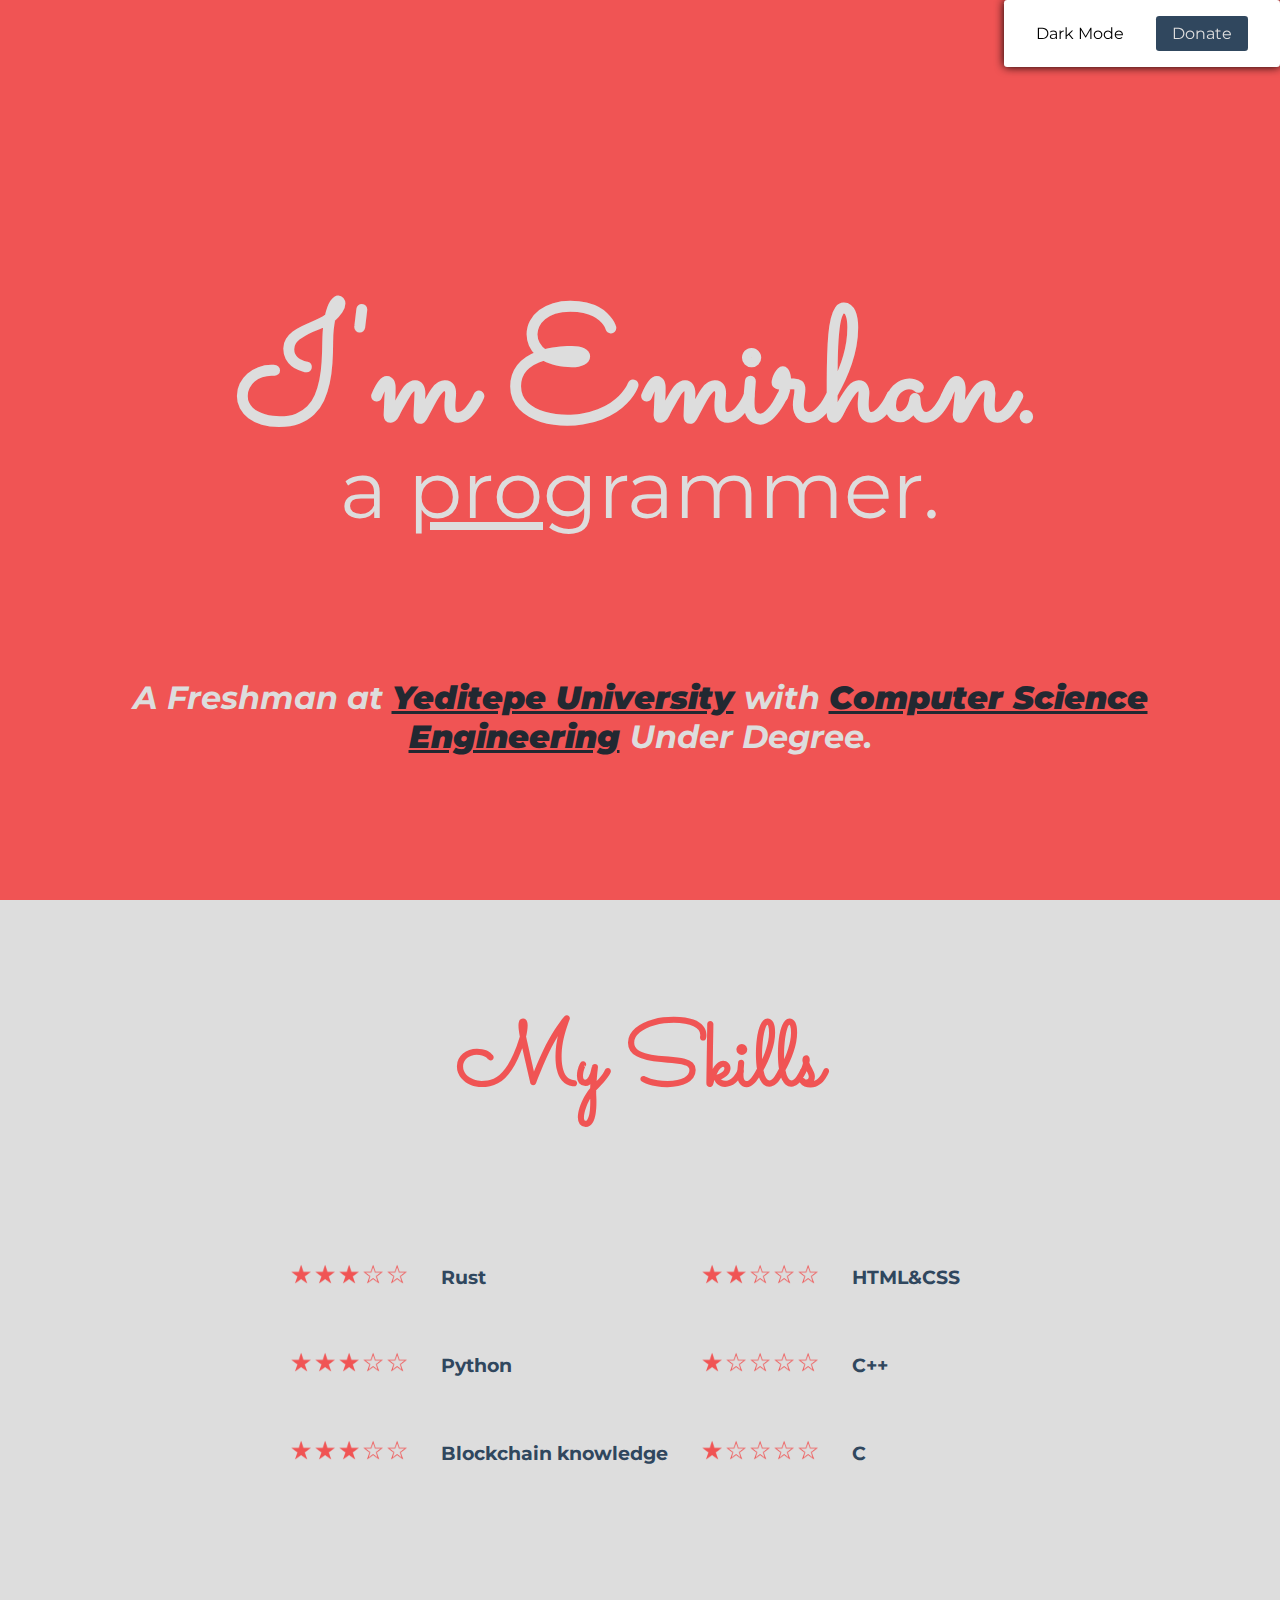
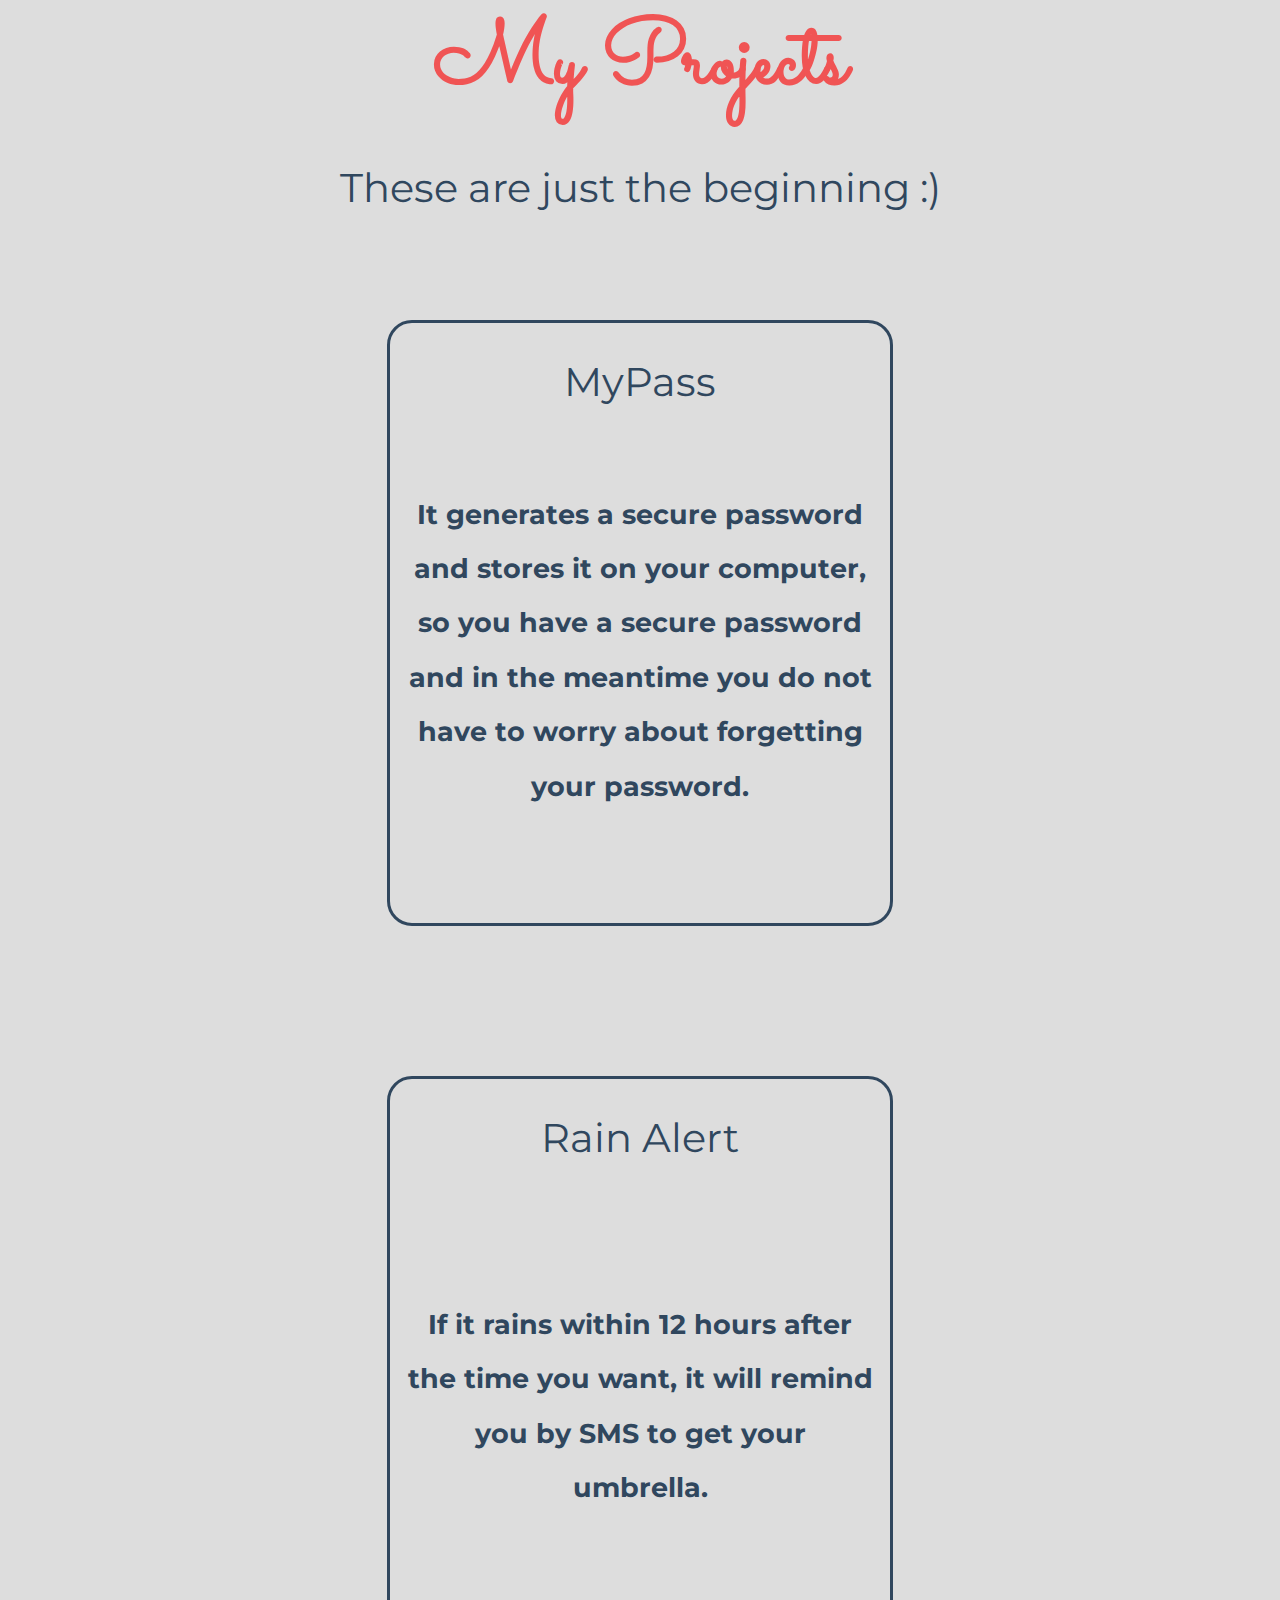
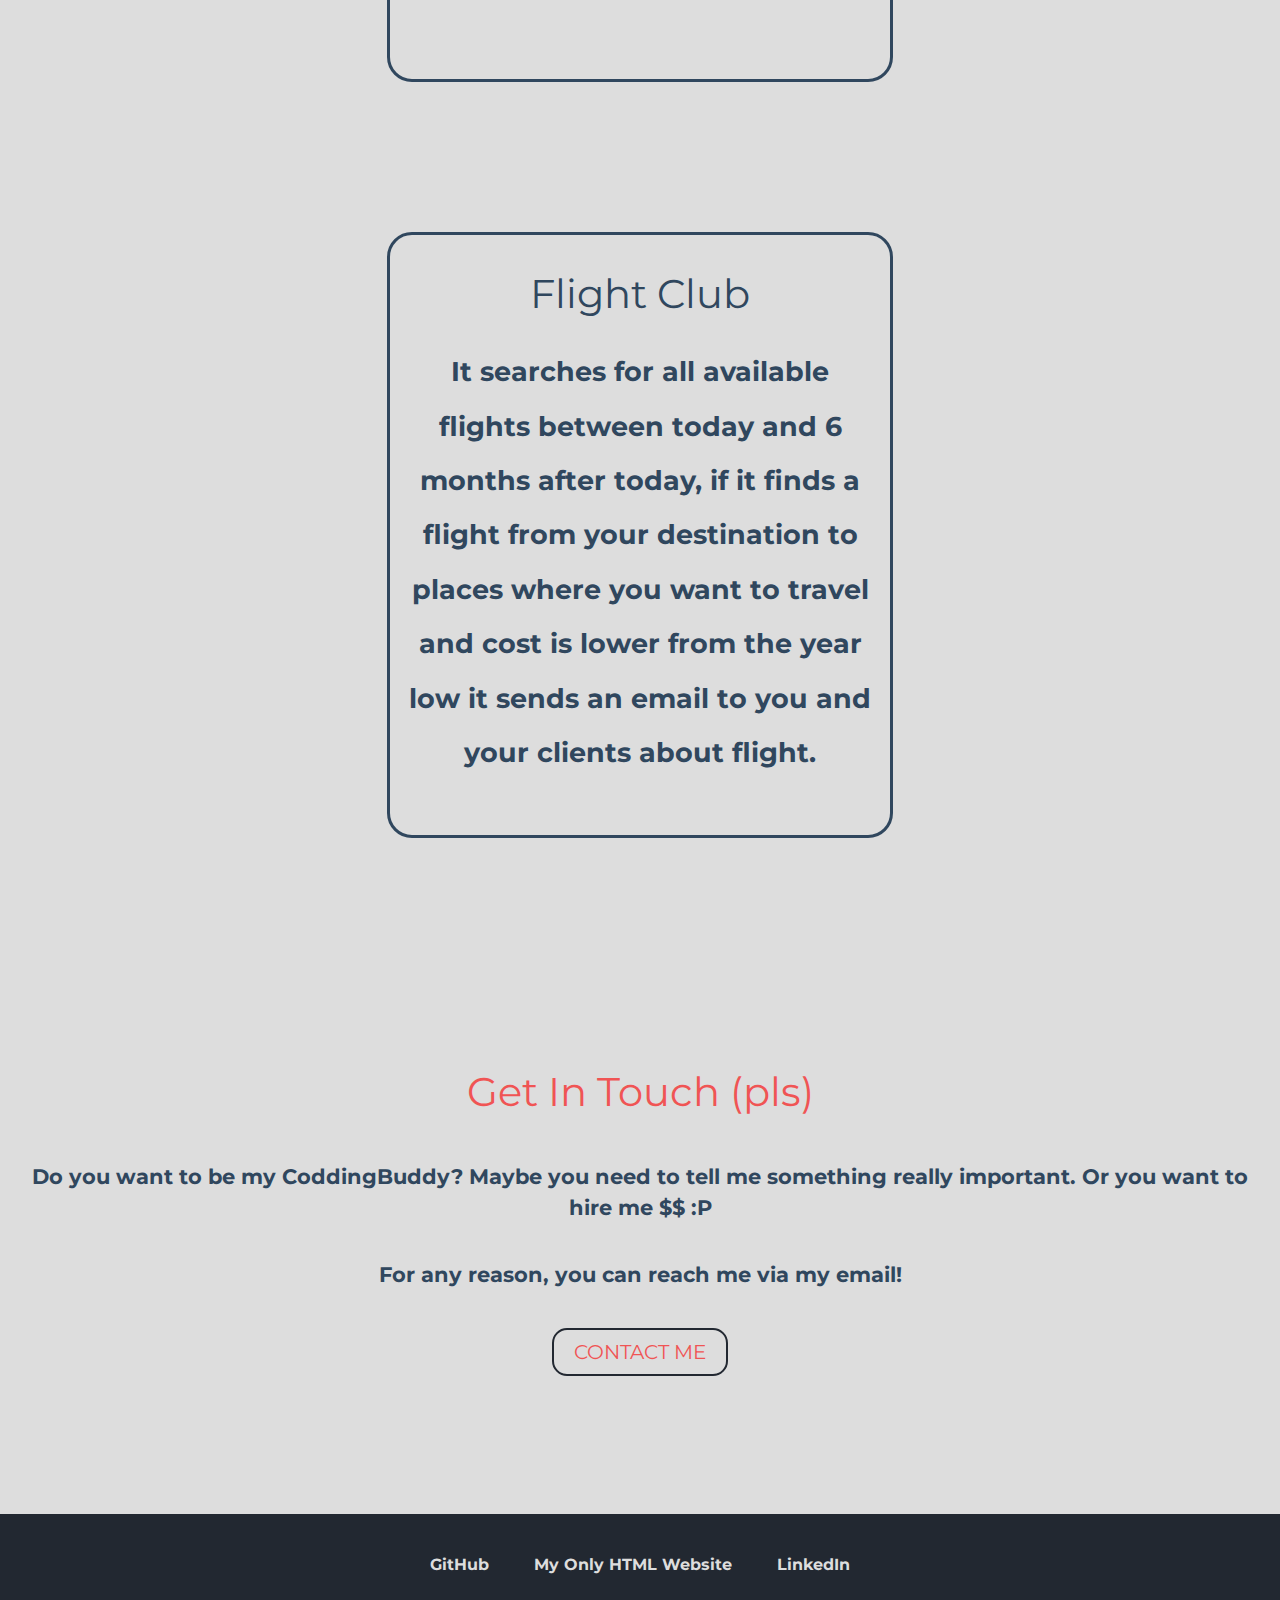
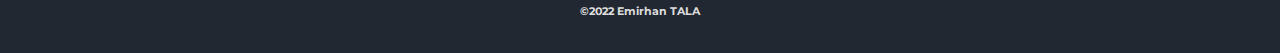
<file: index.html>
<!DOCTYPE html>
<html>
  <head>
    <meta charset="utf-8">
    <title>Emirhan TALA</title>
    <meta name="viewport" content="width:device-width, initial-scale=1.0">
    <meta name="description" content="Emirhan's Professional Portfolio Website">
    <meta name="keywords" content="Emirhan, tala, emirhan tala">
    <meta name="author" content="Emirhan TALA">
    <link rel="stylesheet" type="text/css" href="CSS/light.css">
    <link rel="icon" href="images_icons/1_transparent.png">
    <link rel="preconnect" href="https://fonts.googleapis.com">
    <link rel="preconnect" href="https://fonts.gstatic.com" crossorigin>
    <link href="https://fonts.googleapis.com/css2?family=Merriweather&family=Montserrat:ital@0;1&family=Sacramento&display=swap" rel="stylesheet">
  </head>
  <body>
  <navbar>
    <ul class="nav-list">
      <li class="nav-item">
        <a href="dark.html">Dark Mode</a>
      </li>
      </li>
      <li class="nav-item">
        <a href="donate.html">
        <button class="btn-primary">Donate</button>
          </a>
      </li>
    </ul>
  </navbar>
    <div class="top-container">
      <h1 class="top-container-text1">I'm Emirhan.</h1>
      <h2 class="top-container-text2">a <span class="pro"><a class="a-non a-non-non" href="https://www.youtube.com/watch?v=dQw4w9WgXcQ">pro</a></span>grammer. </h2>
      <h3 class="top-container-text3">
        <p style="margin: 0 30px 0 30px;">
          <em>A Freshman at <strong>
              <a class="top-a" href="https://yeditepe.edu.tr/en">Yeditepe University</a>
            </strong> with <strong>
              <a class="top-a" href="https://eng.yeditepe.edu.tr/tr/bilgisayar-muhendisligi-bolumu">Computer Science Engineering</a>
            </strong> Under Degree. </em>
        </p>
      </h3>
    </div>
    <div class="hepsi">
      <div class="skills-container">
        <h1 class="other-h1s">My Skills</h1>
        <div class="skill-row">
          <table style="margin-left:auto;margin-right:auto;">
            <tr>
              <td>
                <img class="star" src="images_icons/red_star.png">
                <img class="star" src="images_icons/red_star.png">
                <img class="star" src="images_icons/red_star.png">
                <img class="star" src="images_icons/red_star_empty.png">
                <img class="star" src="images_icons/red_star_empty.png">
                <h3 class="skill-text"><a class="a-non" href="https://www.youtube.com/watch?v=WpNeoxFOLcI">Rust</a></h3>
              </td>
              <td>
                <img class="star" src="images_icons/red_star.png">
                <img class="star" src="images_icons/red_star.png">
                <img class="star" src="images_icons/red_star_empty.png">
                <img class="star" src="images_icons/red_star_empty.png">
                <img class="star" src="images_icons/red_star_empty.png">
                <h3 class="skill-text"><a class="a-non" href="images_icons/HTML.jpeg">HTML&CSS</a></h3>
                <br>
              </td>
            </tr>
            <tr>
              <td>
                <img class="star" src="images_icons/red_star.png">
                <img class="star" src="images_icons/red_star.png">
                <img class="star" src="images_icons/red_star.png">
                <img class="star" src="images_icons/red_star_empty.png">
                <img class="star" src="images_icons/red_star_empty.png">
                <h3 class="skill-text"><a class="a-non" href="https://www.youtube.com/watch?v=Et_41CBSBiI">Python</a></h3>
              </td>
              <td>
                <img class="star" src="images_icons/red_star.png">
                <img class="star" src="images_icons/red_star_empty.png">
                <img class="star" src="images_icons/red_star_empty.png">
                <img class="star" src="images_icons/red_star_empty.png">
                <img class="star" src="images_icons/red_star_empty.png">
                <h3 class="skill-text"><a class="a-non" href="images_icons/C++%20_in_21_days.png">C++</a></h3>
                <br>
              </td>
            </tr>
            <tr>
              <td>
                <img class="star" src="images_icons/red_star.png">
                <img class="star" src="images_icons/red_star.png">
                <img class="star" src="images_icons/red_star.png">
                <img class="star" src="images_icons/red_star_empty.png">
                <img class="star" src="images_icons/red_star_empty.png">
                <h3 class="skill-text"><a class="a-non" href="https://www.youtube.com/watch?v=9wOLUHDsPhc&t=521s">Blockchain knowledge</a></h3>
              </td>
              <td>
                <img class="star" src="images_icons/red_star.png">
                <img class="star" src="images_icons/red_star_empty.png">
                <img class="star" src="images_icons/red_star_empty.png">
                <img class="star" src="images_icons/red_star_empty.png">
                <img class="star" src="images_icons/red_star_empty.png">
                <h3 class="skill-text"><a class="a-non" href="images_icons/c_pointers.png">C</a></h3>
              </td>
            </tr>
          </table>
        </div>
      </div>
      <div class="projects-container">
        <h1 class="other-h1s">My Projects</h1>
        <h2 class="projects-h2"><a class="a-non" href="https://www.youtube.com/watch?v=dyVL-5Od6Xk">These are just the beginning :)</a></h2>
        <div class="projects">
          <h2 class="project-h2">MyPass</h2>
          <h3 class="project-text">It generates a secure password and stores it on your computer, so you have a secure password and in the meantime you do not have to worry about forgetting your password.</h3>
        </div>
        <div class="projects">
          <h2 class="project-h2">Rain Alert</h2>
          <h3 class="project-text">If it rains within 12 hours after the time you want, it will remind you by SMS to get your umbrella.</h3>
        </div>
        <div class="projects">
          <h2 class="project-h2">Flight Club</h2>
          <h3 class="project-text">It searches for all available flights between today and 6 months after today, if it finds a flight from your destination to places where you want to travel and cost is lower from the year low it sends an email to you and your clients about flight.</h3>
        </div>
      </div>
      <div class="hire-me-container">
        <h2 class="padding alt-margin-decrase"><a class="a-non-non2 a-non" href="images_icons/why_I'm_lonely.jpg">Get In Touch (pls)</a></h2>
        <h3 class="hire-me-text padding">Do you want to be my CoddingBuddy? Maybe you need to tell me something really important. Or you want to hire me $$ :P</h3>
        <h3 class="hire-me-text alt-margin">For any reason, you can reach me via my email!</h3>
        <a class="btn margin" href="mailto:emirhantala99ff99@gmail.com">CONTACT ME</a>
      </div>
      <div class="bottom-container">
        <h4>
          <a class="bottom-a" href="https://github.com/Emivvvvv">GitHub</a>
          <a class="bottom-a" href="https://emivvvvv.github.io/My_Personal_Site/">My Only HTML Website</a>
          <a class="bottom-a" href="https://www.linkedin.com/in/emirhan-tala-b52ab0214/">LinkedIn</a>
        </h4>
        <h4 class="copyright">©2022 Emirhan TALA</h4>
      </div>
    </div>
  </body>
</html>
</file>
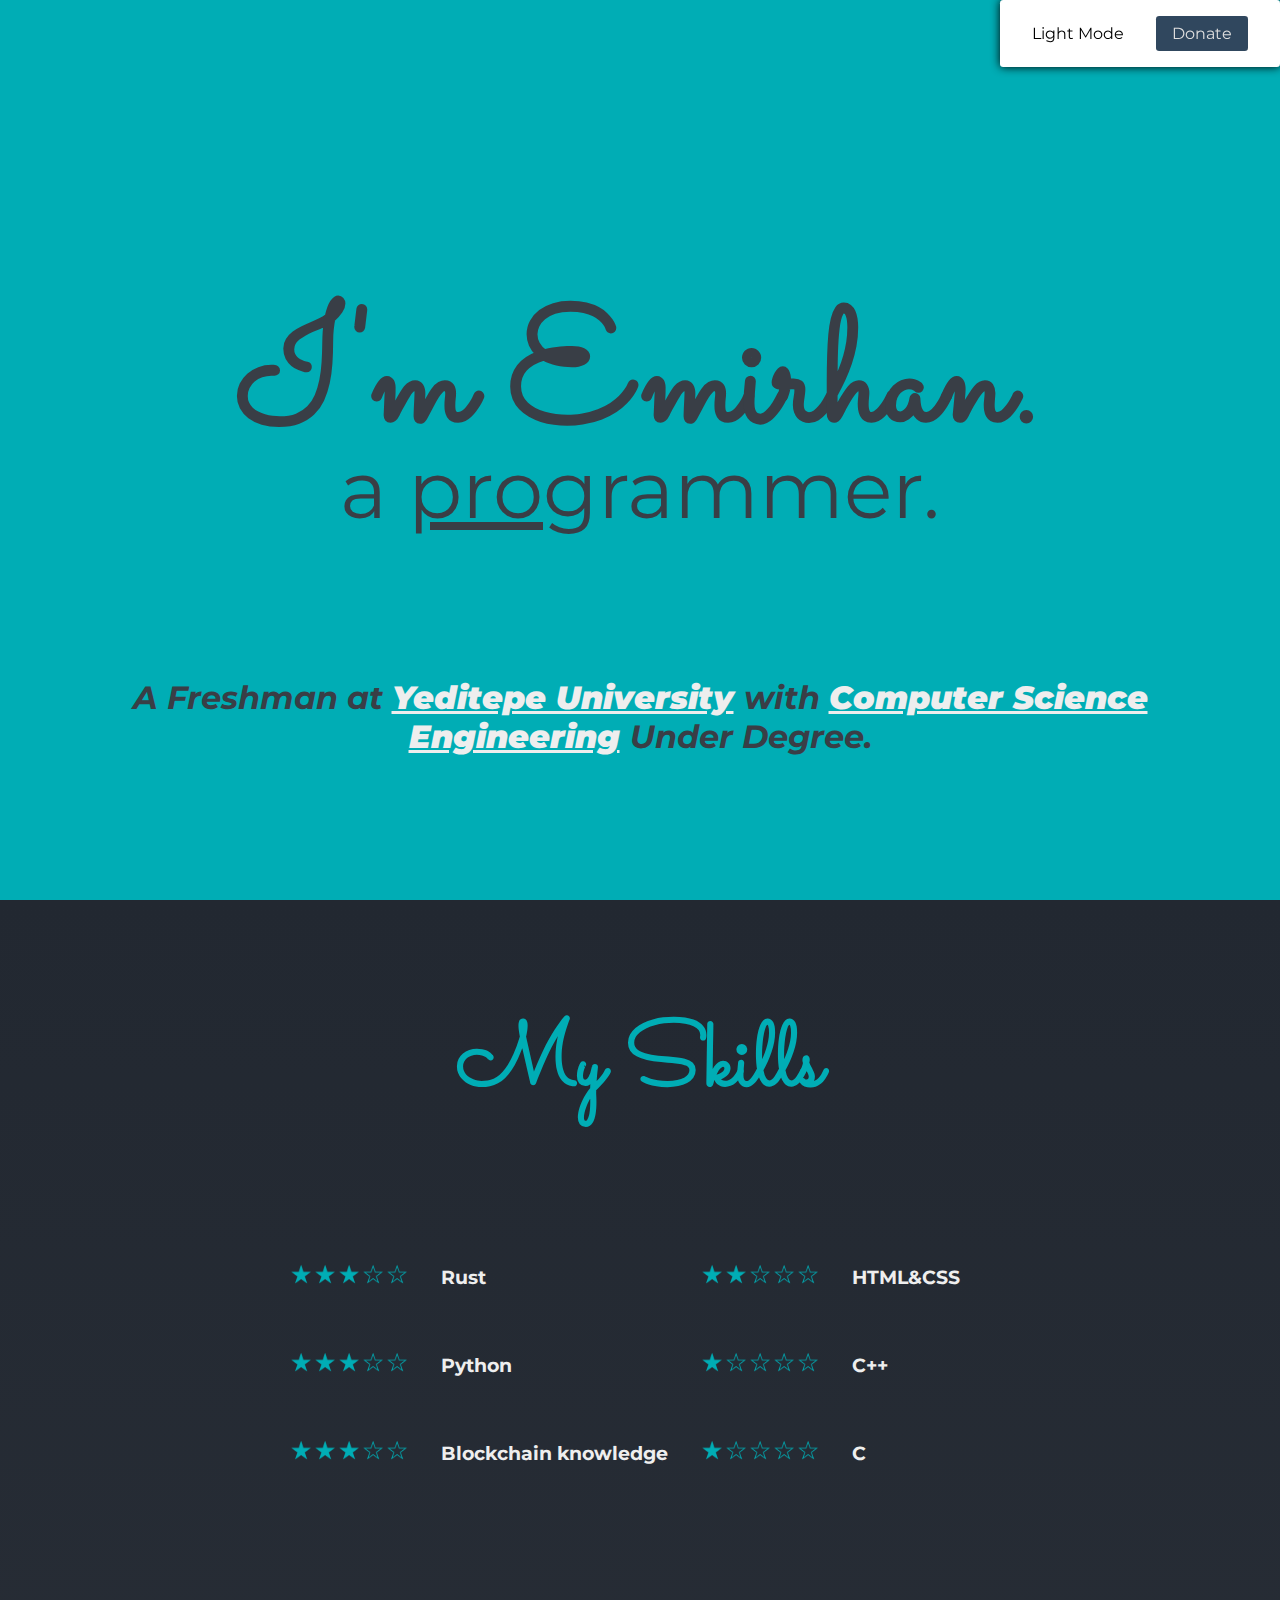
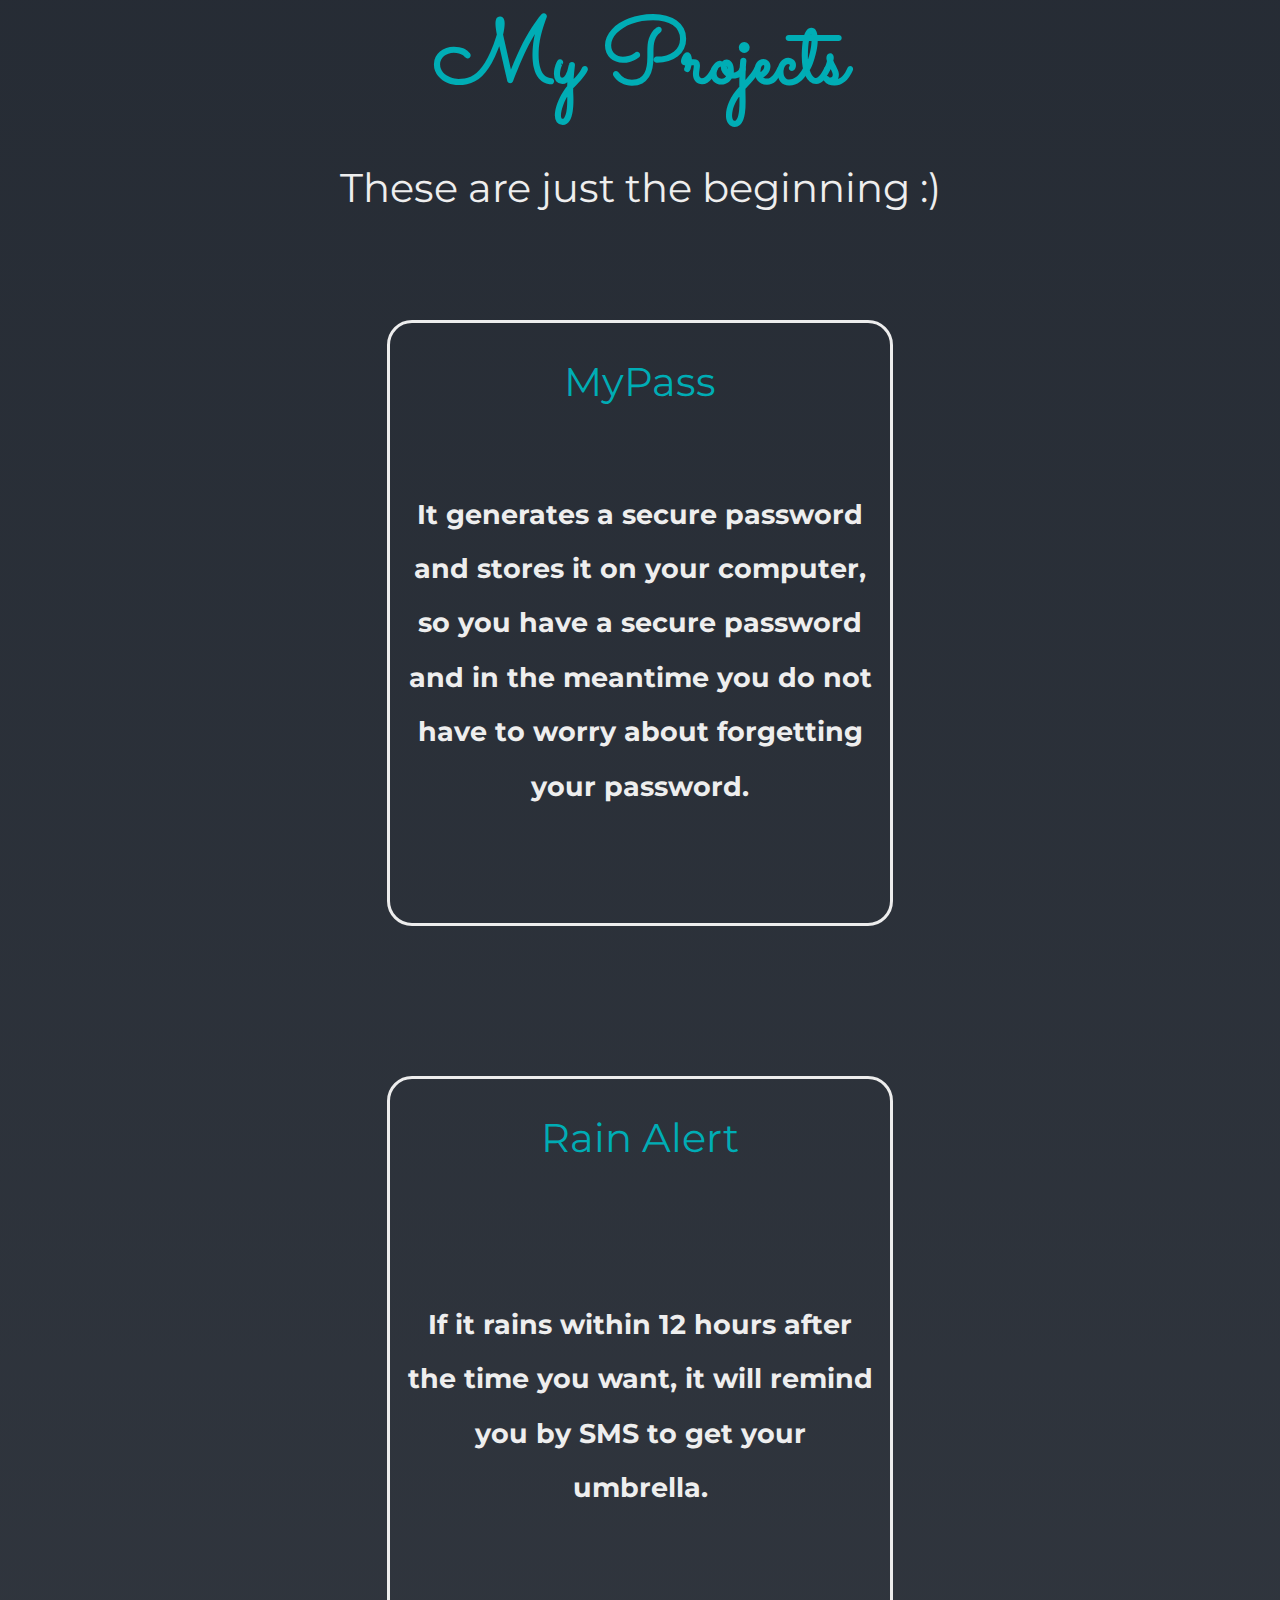
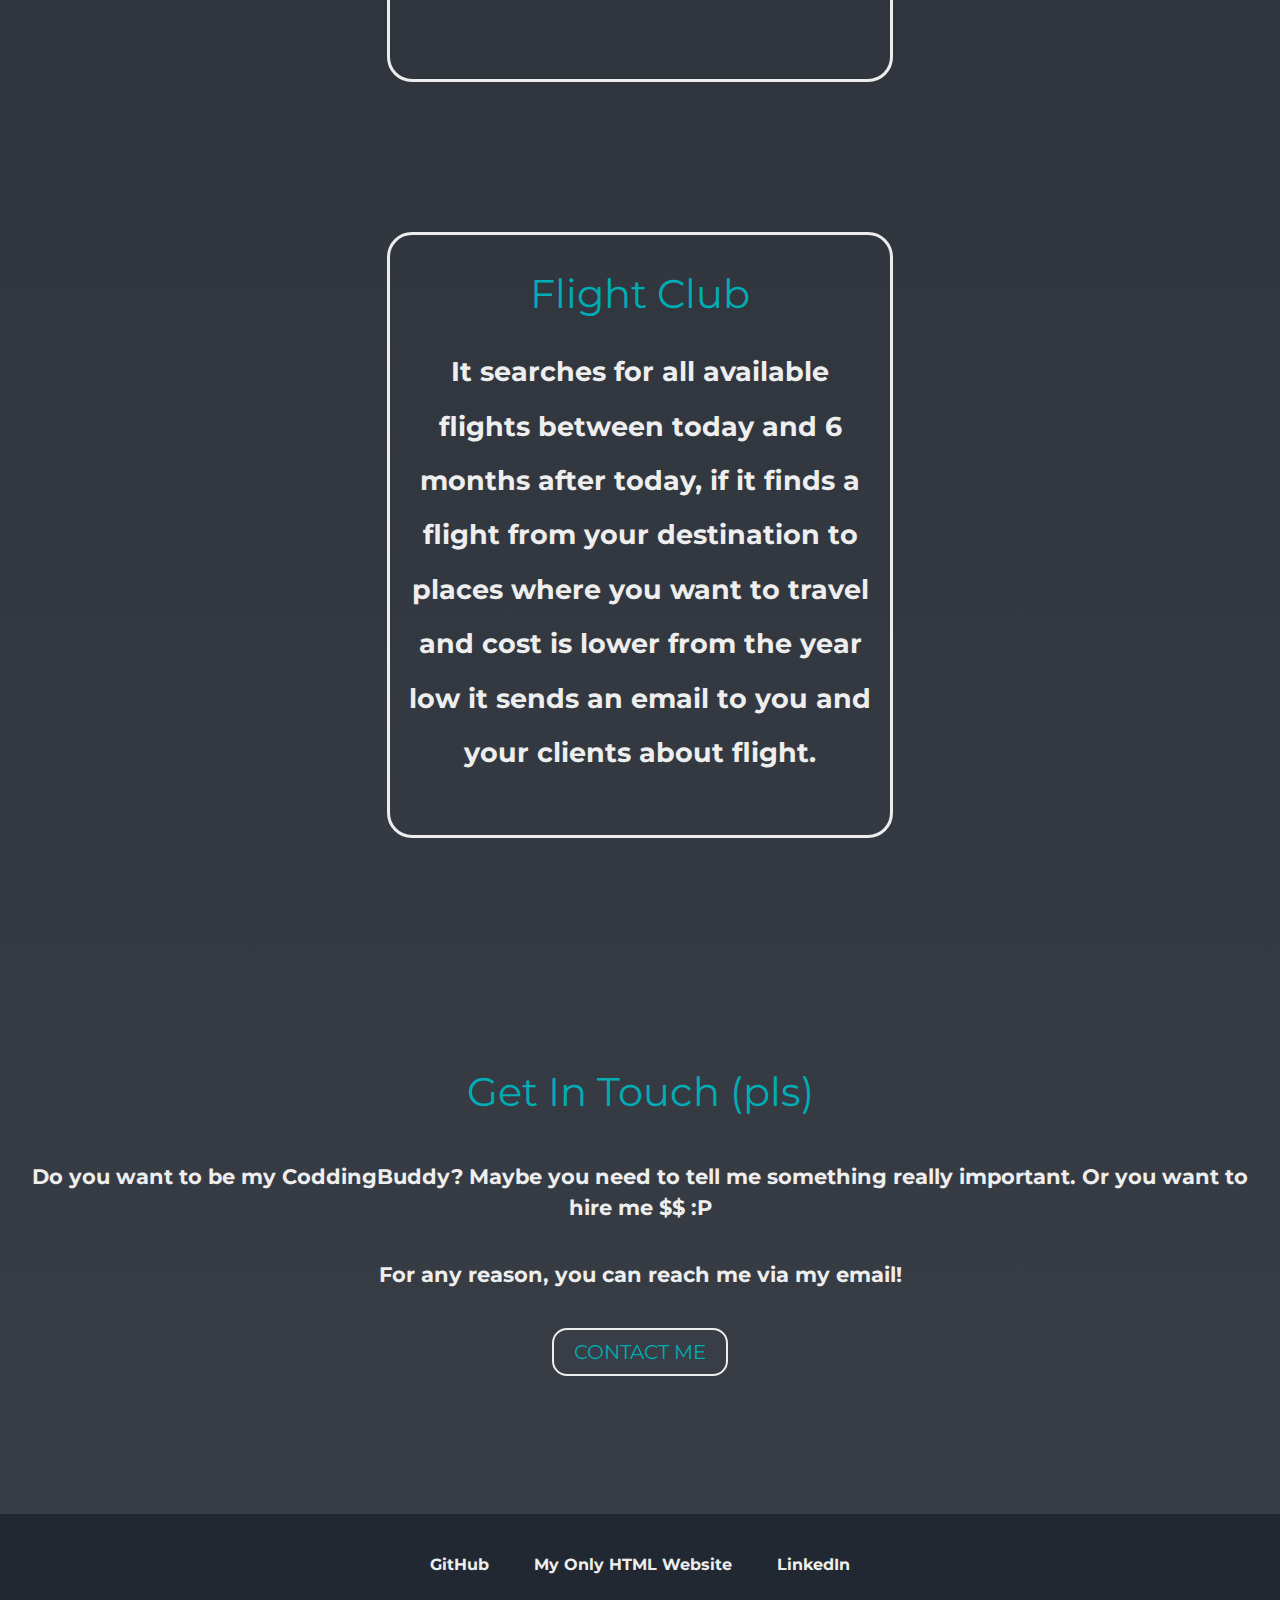
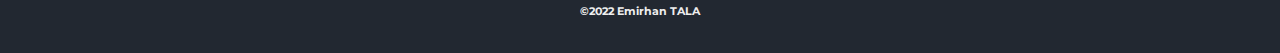
<file: dark.html>
<!DOCTYPE html>
<html>
  <head>
    <meta charset="utf-8">
    <title>Emirhan TALA</title>
    <meta name="viewport" content="width:device-width, initial-scale=1.0">
    <meta name="description" content="Emirhan's Professional Portfolio Website">
    <meta name="keywords" content="Emirhan, tala, emirhan tala">
    <meta name="author" content="Emirhan TALA">
    <link rel="stylesheet" type="text/css" href="CSS/dark.css">
    <link rel="icon" href="images_icons/1_transparent.png">
    <link rel="preconnect" href="https://fonts.googleapis.com">
    <link rel="preconnect" href="https://fonts.gstatic.com" crossorigin>
    <link href="https://fonts.googleapis.com/css2?family=Merriweather&family=Montserrat:ital@0;1&family=Sacramento&display=swap" rel="stylesheet">
  </head>
  <body>
  <navbar>
    <ul class="nav-list">
      <li class="nav-item">
        <a href="index.html">Light Mode</a>
      </li>
      </li>
      <li class="nav-item">
        <a href="donate.html">
        <button class="btn-primary">Donate</button>
          </a>
      </li>
    </ul>
  </navbar>
    <div class="top-container">
      <h1 class="top-container-text1">I'm Emirhan.</h1>
      <h2 class="top-container-text2">a <span class="pro"><a class="a-non a-non-non" href="https://www.youtube.com/watch?v=dQw4w9WgXcQ">pro</a></span>grammer. </h2>
      <h3 class="top-container-text3">
        <p style="margin: 0 30px 0 30px;">
          <em>A Freshman at <strong>
              <a class="top-a" href="https://yeditepe.edu.tr/en">Yeditepe University</a>
            </strong> with <strong>
              <a class="top-a" href="https://eng.yeditepe.edu.tr/tr/bilgisayar-muhendisligi-bolumu">Computer Science Engineering</a>
            </strong> Under Degree. </em>
        </p>
      </h3>
    </div>
    <div class="hepsi">
      <div class="skills-container">
        <h1 class="other-h1s">My Skills</h1>
        <div class="skill-row">
          <table style="margin-left:auto;margin-right:auto;">
            <tr>
              <td>
                <img class="star" src="images_icons/blue_star.png">
                <img class="star" src="images_icons/blue_star.png">
                <img class="star" src="images_icons/blue_star.png">
                <img class="star" src="images_icons/blue_star_empty.png">
                <img class="star" src="images_icons/blue_star_empty.png">
                <h3 class="skill-text"><a class="a-non" href="https://www.youtube.com/watch?v=WpNeoxFOLcI">Rust</a></h3>
              </td>
              <td>
                <img class="star" src="images_icons/blue_star.png">
                <img class="star" src="images_icons/blue_star.png">
                <img class="star" src="images_icons/blue_star_empty.png">
                <img class="star" src="images_icons/blue_star_empty.png">
                <img class="star" src="images_icons/blue_star_empty.png">
                <h3 class="skill-text"><a class="a-non" href="images_icons/HTML.jpeg">HTML&CSS</a></h3>
                <br>
              </td>
            </tr>
            <tr>
              <td>
                <img class="star" src="images_icons/blue_star.png">
                <img class="star" src="images_icons/blue_star.png">
                <img class="star" src="images_icons/blue_star.png">
                <img class="star" src="images_icons/blue_star_empty.png">
                <img class="star" src="images_icons/blue_star_empty.png">
                <h3 class="skill-text"><a class="a-non" href="https://www.youtube.com/watch?v=Et_41CBSBiI">Python</a></h3>
              </td>
              <td>
                <img class="star" src="images_icons/blue_star.png">
                <img class="star" src="images_icons/blue_star_empty.png">
                <img class="star" src="images_icons/blue_star_empty.png">
                <img class="star" src="images_icons/blue_star_empty.png">
                <img class="star" src="images_icons/blue_star_empty.png">
                <h3 class="skill-text"><a class="a-non" href="images_icons/C++%20_in_21_days.png">C++</a></h3>
                <br>
              </td>
            </tr>
            <tr>
              <td>
                <img class="star" src="images_icons/blue_star.png">
                <img class="star" src="images_icons/blue_star.png">
                <img class="star" src="images_icons/blue_star.png">
                <img class="star" src="images_icons/blue_star_empty.png">
                <img class="star" src="images_icons/blue_star_empty.png">
                <h3 class="skill-text"><a class="a-non" href="https://www.youtube.com/watch?v=9wOLUHDsPhc&t=521s">Blockchain knowledge</a></h3>
              </td>
              <td>
                <img class="star" src="images_icons/blue_star.png">
                <img class="star" src="images_icons/blue_star_empty.png">
                <img class="star" src="images_icons/blue_star_empty.png">
                <img class="star" src="images_icons/blue_star_empty.png">
                <img class="star" src="images_icons/blue_star_empty.png">
                <h3 class="skill-text"><a class="a-non" href="images_icons/c_pointers.png">C</a></h3>
              </td>
            </tr>
          </table>
        </div>
      </div>
      <div class="projects-container">
        <h1 class="other-h1s">My Projects</h1>
        <h2 class="projects-h2"><a class="a-non" href="https://www.youtube.com/watch?v=dyVL-5Od6Xk">These are just the beginning :)</a></h2>
        <div class="projects">
          <h2 class="project-h2">MyPass</h2>
          <h3 class="project-text">It generates a secure password and stores it on your computer, so you have a secure password and in the meantime you do not have to worry about forgetting your password.</h3>
        </div>
        <div class="projects">
          <h2 class="project-h2">Rain Alert</h2>
          <h3 class="project-text">If it rains within 12 hours after the time you want, it will remind you by SMS to get your umbrella.</h3>
        </div>
        <div class="projects">
          <h2 class="project-h2">Flight Club</h2>
          <h3 class="project-text">It searches for all available flights between today and 6 months after today, if it finds a flight from your destination to places where you want to travel and cost is lower from the year low it sends an email to you and your clients about flight.</h3>
        </div>
      </div>
      <div class="hire-me-container">
        <h2 class="padding alt-margin-decrase"><a class="a-non-non2 a-non" href="images_icons/why_I'm_lonely.jpg">Get In Touch (pls)</a></h2>
        <h3 class="hire-me-text padding">Do you want to be my CoddingBuddy? Maybe you need to tell me something really important. Or you want to hire me $$ :P</h3>
        <h3 class="hire-me-text alt-margin">For any reason, you can reach me via my email!</h3>
        <a class="btn margin" href="mailto:emirhantala99ff99@gmail.com">CONTACT ME</a>
      </div>
      <div class="bottom-container">
        <h4>
          <a class="bottom-a" href="https://github.com/Emivvvvv">GitHub</a>
          <a class="bottom-a" href="https://emivvvvv.github.io/My_Personal_Site/">My Only HTML Website</a>
          <a class="bottom-a" href="https://www.linkedin.com/in/emirhan-tala-b52ab0214/">LinkedIn</a>
        </h4>
        <h4 class="copyright">©2022 Emirhan TALA</h4>
      </div>
    </div>
  </body>
</html>
</file>
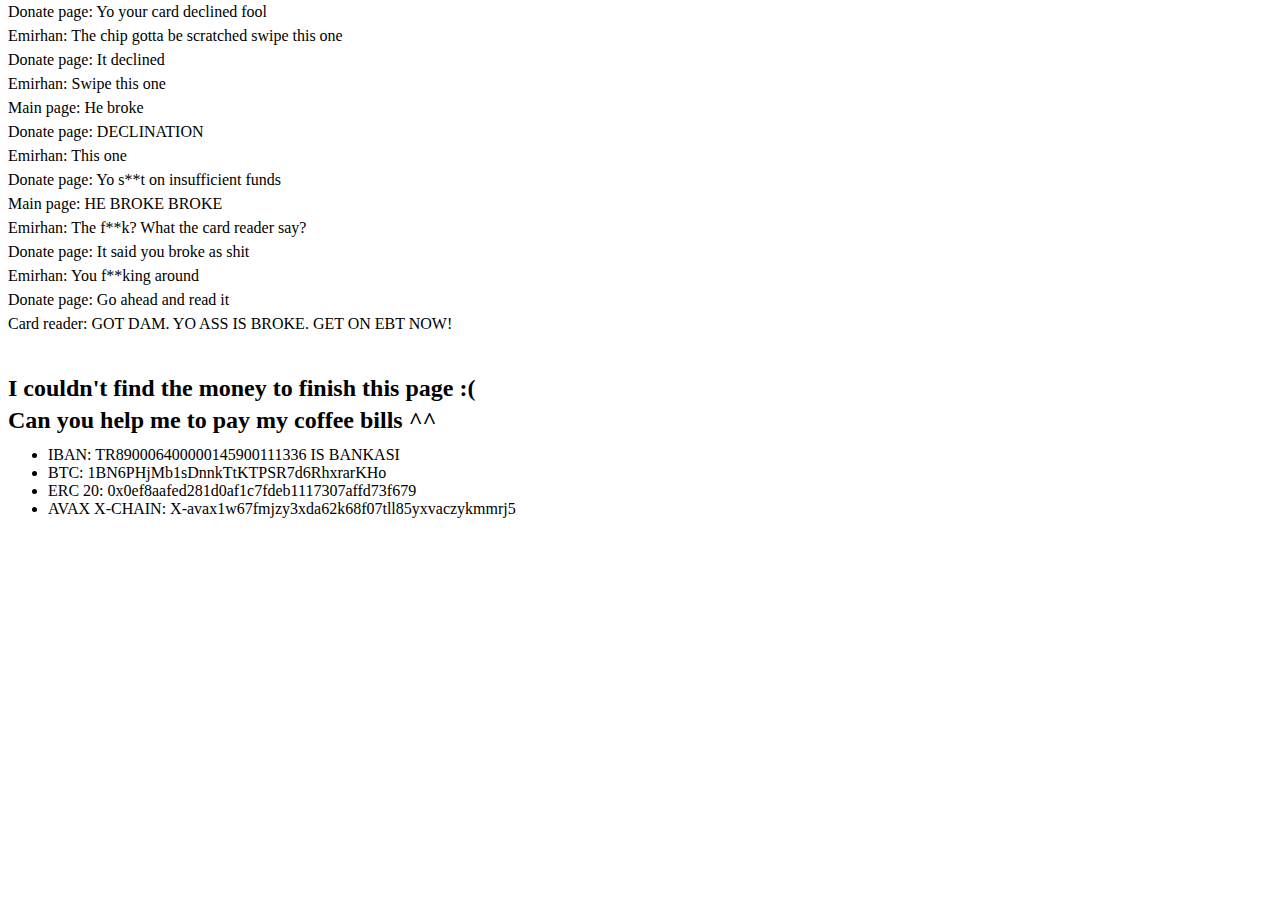
<file: donate.html>
<html>
    <head>
        <meta charset="utf-8">
        <meta name="description" content="Emirhan's Professional Portfolio Website">
        <meta name="keywords" content="Emirhan, tala, emirhan tala">
        <meta name="author" content="Emirhan TALA">
        <title>HE BROKE BROKE</title>
        <meta name="viewport" content="width:device-width, initial-scale=1.0">
        <link rel="icon" href="images_icons/1_transparent.png">
        <style>
            p{
                line-height: 0.5;
            }
            h2{
                line-height: 0.5;
            }
            @media only screen and (max-width: 760px){
                p{
                    line-height: 1;
                    font-size: 0.75rem;
                }
                h2{
                    line-height: 1;
                    font-size: 1rem;
                }
                li{
                    line-height: 2;
                    font-size: 0.75rem;
                }
            }
        </style>
    </head>
    <body>
        <p>Donate page: Yo your card declined fool</p>
        <p>Emirhan: The chip gotta be scratched swipe this one</p>
        <p>Donate page: It declined</p>
        <p>Emirhan: Swipe this one</p>
        <p>Main page: He broke</p>
        <p>Donate page: DECLINATION</p>
        <p>Emirhan: This one</p>
        <p>Donate page: Yo s**t on insufficient funds</p>
        <p>Main page: HE BROKE BROKE</p>
        <p>Emirhan: The f**k? What the card reader say?</p>
        <p>Donate page: It said you broke as shit</p>
        <p>Emirhan: You f**king around</p>
        <p>Donate page: Go ahead and read it</p>
        <p>Card reader: GOT DAM. YO ASS IS BROKE. GET ON EBT NOW!</p>
        <br>
        <h2>I couldn't find the money to finish this page :(</h2>
        <h2>Can you help me to pay my coffee bills ^^</h2>
        <ul>
            <li>IBAN: TR890006400000145900111336 IS BANKASI</li>
            <li>BTC: 1BN6PHjMb1sDnnkTtKTPSR7d6RhxrarKHo</li>
            <li>ERC 20: 0x0ef8aafed281d0af1c7fdeb1117307affd73f679</li>
            <li>AVAX X-CHAIN: X-avax1w67fmjzy3xda62k68f07tll85yxvaczykmmrj5</li>
        </ul>
    </body>
</html>
</file>
<file: CSS/light.css>
/*
I know it's terribly messy in here. but considering that this was my first time, I think it wasn't bad. If I don't forget soon, I'll make an edit here.
Red #DA0037
Cyan #00ADB5
*/
html{
    height: 100%;
}
body{

    margin: 0;
    text-align: center;
    font-family: 'Merriweather', serif;
    height: 100%;
}
.a-non{
    -webkit-transition: all 500ms ease;
    text-decoration: none;
    color: #30475E;
}
.a-non-non{
    -webkit-transition: all 500ms ease;
    color: #DDDDDD;
}
.a-non-non2{
    -webkit-transition: all 500ms ease;
    color: #F05454;
}
.a-non:hover{
    -webkit-transition: all 500ms ease;
    color: #F05454;
}

.a-non-non:hover{
    -webkit-transition: all 500ms ease;
    color: #222831;
}
.a-non-non2:hover{
    -webkit-transition: all 500ms ease;
    color: #30475E;
}
h1{
    margin: 0;
    font-family: 'Sacramento', cursive;
    font-size: 562.5%;
    color: #F05454;
}
h2{
    font-family: 'Montserrat', sans-serif;
    font-size: 2.5rem;
    color: #F05454;
    font-weight: normal;
}
h3{
    font-family: 'Montserrat', sans-serif;
    color: #30475E;
}

.nav-list{
    right: 0;
    position: fixed;
    background-color: white;
    box-shadow: 0 0 10px;
    margin:0;
    padding: 1rem 0;
    border-radius: 0.2rem;
    display: flex;
    flex-direction: row;
    flex-wrap: wrap;
    justify-content: flex-end;
    align-items: center;
    z-index: 1;
}
.nav-item{
    font-family: 'Montserrat', sans-serif;
    list-style: none;
    margin-right: 2rem;
}
.nav-item a{
    text-decoration: none;
    color: black;
    transition:all 200ms ease-in;
}
.nav-item a:hover{
    color: #F05454
}
.nav-item:first-child{
    margin-right: 2rem;
    margin-left: 2rem;
}
.btn-primary{
    font-family: 'Montserrat', sans-serif;
    color: #DDDDDD;
    font-size: 1rem;
    background-color: #30475E;
    border: none;
    outline: none;
    border-radius: 0.2rem;
    padding: 0.5rem 1rem;
    cursor: pointer;
    transition:all 200ms ease-in;
}
.btn-primary:hover{
    background-color: #F05454;
}
.projects-h2{
    color: #30475E;
}
.hepsi{
    background-color: #DDDDDD;
}
.top-container{
    background-color: #F05454;
    width: 100%;
    height: 100%;
}
.pro{
    text-decoration: underline;
}
.top-container-text1{
    color: #DDDDDD;
    font-size: 1000%;
    position: relative;
    top: 30%;
}
.top-container-text2{
    color: #DDDDDD;
    font-size: 5rem;
    margin: 0;
    position: relative;
    top: 23%;
}
.top-container-text3{
    color: #DDDDDD;
    font-size: 2rem;
    position: relative;
    top: 35%;

}
.top-a{
    -webkit-transition: all 500ms ease;
    color: #222831;
}
.top-a:hover{
    -webkit-transition: all 500ms ease;
    color: #aaaaaa;
}
.bottom-a{
    -webkit-transition: all 500ms ease;
    color: #DDDDDD;
    margin: 10px 20px;
    font-family: 'Montserrat', sans-serif;
    text-decoration: none;
}
.bottom-a:hover{
    -webkit-transition: all 500ms ease;
    color: #F05454;
}
h4{
    color: #DDDDDD;
    font-family: 'Montserrat', sans-serif;
}


.skills-container{
    padding-top: 100px;
}
.skill-row{
    width: 100%;
    margin: 100px auto 100px auto;
    text-align: left;
}
.star{
    width: 20px;
    height: 20px;
}
.skill-text{
    display: inline-block;
    margin: 30px;
    font-size: 1.2em;
    color: #30475E;
}

.projects{
    -webkit-transition: all 500ms ease;
    border:solid #30475E;
    border-radius: 25px;
    height: 600px;
    width: 500px;
    position: relative;
    display: inline-grid;
    margin: 75px;
}

.project-text{
    padding: 15px;
    line-height: 2;
    font-size: 1.7em;
    margin-top: 0;
    color: #30475E;
}
.projects:hover{
    -webkit-transition: all 500ms ease;
    background-color: #bbbbbb;
}
.project-h2{
    margin-bottom: 0;
    color: #30475E;
}
.alt-margin-decrase{
    margin-bottom: 25px;
}
.hire-me-container{
    padding-top: 100px;
    padding-bottom: 50px;
}
.hire-me-text{
    font-size: 1.3em;
    line-height: 1.5;
    padding: 15px 20px 0 20px;
}
.padding{
    padding-top: 20px;
}
.margin{
    margin: 50px;
}
.alt-margin{
    margin-bottom: 50px;
}
.btn {
    -webkit-transition: all 500ms ease;
  border-radius: 15px;
  font-family: 'Montserrat', sans-serif;
  color: #F05454;
  font-size: 20px;
  background: #DDDDDD;
  padding: 10px 20px 10px 20px;
  border: solid #222831 2px;
  text-decoration: none;
}
.btn:hover {
    -webkit-transition: all 500ms ease;
  background: #222831;
  text-decoration: none;
  -webkit-transition: all 500ms ease;
}
.bottom-container{
    background-color: #222831;
    padding: 20px 0 20px 0;
    margin-top: 100px;
}
.copyright{
    margin-top: 30px;
    font-size: 0.7em;
}
@media only screen and (max-width: 1024px){
    .top-container-text1{
        font-size: 750%;
    }
    .top-container-text2{
        font-size: 4rem;
        top: 25%;
    }
    .top-container-text3{
        font-size: 1.5rem;
    }

}
@media only screen and (max-width: 760px) {
.projects{
        height: 550px;
        width: 400px;
        margin: 25px;
    }
    .project-text{
        font-size: 1.5em;
    }
    .hire-me-text{
        font-size: 1.2em;
        line-height: 1.5;
        padding: 15px 20px 0 20px;
    }
    .star{
        width: 20px;
        height: 20px;

    }
    .skill-text{
        margin: 10px;
        font-size: 1em;
    }
    .skills-container{
        padding-top: 50px;
    }
    .skill-row{
        margin: 50px 0 50px 0;
    }
}
@media only screen and (max-width: 610px) {
    .nav-list{
        padding: 0.5rem 0;
    }
    .nav-item{
        margin-right: 1rem;
    }
    .nav-item:first-child{
        margin-right: 1rem;
        margin-left: 1rem;
        font-size: 0.7rem;
    }
    .btn-primary{
        padding: 0.40rem 0.8rem;
        font-size: 0.8rem;
    }
    .top-container-text1{
        font-size: 500%;
         top: 35%;
    }
    .top-container-text2{
        font-size: 2.5rem;
        top: 31%;
    }
    .top-container-text3{
        font-size: 1rem;
    }
    .projects{
        height: 350px;
        width: 300px;
        margin: 25px;
    }
    .project-h2{
        font-size: 1.5em;
    }
    .project-text{
        font-size: 1em;
    }
    .bottom-a{
        font-size: 0.7em;
    }
    .bottom-container{
        padding-top: 20px;
        margin-top: 50px;
    }
    .hire-me-text{
        font-size: 1em;
        line-height: 1.5;
    }
    .other-h1s{
        font-size: 300%;
    }
    .projects-h2{
        font-size: 150%;
    }
    .hire-me-container{
        padding-top: 30px;
    }
    .star{
        width: 10px;
        height: 10px;
    }
    .skill-text{
        margin: 10px;
        font-size: 0.8em;
    }
    .skills-container{
        padding-top: 50px;
    }
    .skill-row{
        margin: 50px 0 50px 0;
    }
}
@media only screen and (max-width: 425px){

    .star{
        width: 12px;
        height: 12px;
}
    .projects-h2{
        font-size: 140%;
    }
.skill-text{
        margin: 10px;
        font-size: 0.15em;
    }
    .skills-container{
        padding-top: 50px;
    }
    .skill-row{
        margin: 50px 0 50px 0;
    }
    .hire-me-text{
        font-size: 0.9em;
        line-height: 1.4;
    }
    .top-container-text1{
        font-size: 300%;
         top: 35%;
    }
    .top-container-text2{
        font-size: 1.5rem;
        top: 32.5%;
    }
    .top-container-text3{
        font-size: 0.8rem;
    }
    .projects{
        height: 300px;
        width: 250px;
        margin: 25px;
    }
    .project-text{
        font-size: 0.8em;
    }
}
@media only screen and (max-width: 380px){
    .skill-row{
        margin: 25px 0 25px 0;
    }
        .star{
        width: 9px;
        height: 9px;
}
.skill-text{
        margin: 5px;
        font-size: 0.15em;
    }
.bottom-a{
    font-size: 0.5em;
}
}
</file>
<file: CSS/dark.css>
/*
I know it's terribly messy in here. but considering that this was my first time, I think it wasn't bad. If I don't forget soon, I'll make an edit here.
Red #DA0037
Cyan #00ADB5
*/
html{
    height: 100%;
}
.a-non{
    -webkit-transition: all 500ms ease;
    text-decoration: none;
    color: #EEEEEE;
}
.a-non-non{
    -webkit-transition: all 500ms ease;
    color: #393E46;
}
.a-non-non2{
    -webkit-transition: all 500ms ease;
    color: #00ADB5;
}
.a-non:hover{
    -webkit-transition: all 500ms ease;
    color: #00ADB5;
}

.a-non-non:hover{
    -webkit-transition: all 500ms ease;
    color: #EEEEEE;
}
.a-non-non2:hover{
    -webkit-transition: all 500ms ease;
    color: #EEEEEE;
}
body{
    margin: 0;
    text-align: center;
    font-family: 'Merriweather', serif;
    height: 100%;
}
h1{
    margin: 0;
    font-family: 'Sacramento', cursive;
    font-size: 562.5%;
    color: #00ADB5;
}
h2{
    font-family: 'Montserrat', sans-serif;
    font-size: 2.5rem;
    color: #00ADB5;
    font-weight: normal;
}
h3{
    font-family: 'Montserrat', sans-serif;
    color: #00ADB5;
;
}

.nav-list{
    right: 0;
    position: fixed;
    background-color: white;
    box-shadow: 0 0 10px;
    margin:0;
    padding: 1rem 0;
    border-radius: 0.2rem;
    display: flex;
    flex-direction: row;
    flex-wrap: wrap;
    justify-content: flex-end;
    align-items: center;
    z-index: 1;
}
.nav-item{
    font-family: 'Montserrat', sans-serif;
    list-style: none;
    margin-right: 2rem;
}
.nav-item a{
    text-decoration: none;
    color: black;
    transition:all 200ms ease-in;
}
.nav-item a:hover{
    color: #00ADB5
}
.nav-item:first-child{
    margin-right: 2rem;
    margin-left: 2rem;
}
.btn-primary{
    font-family: 'Montserrat', sans-serif;
    color: #DDDDDD;
    font-size: 1rem;
    background-color: #30475E;
    border: none;
    outline: none;
    border-radius: 0.2rem;
    padding: 0.5rem 1rem;
    cursor: pointer;
    transition:all 200ms ease-in;
}
.btn-primary:hover{
    background-color: #00ADB5;
}
.hepsi{
    background-image: linear-gradient(#222831, #393E46);
}
.top-container{
    background-color: #00ADB5;
    width: 100%;
    height: 100%;
}
.pro{
    text-decoration: underline;
}
.projects-h2{
    color: #EEEEEE;
}

.top-container-text1{
    color: #393E46;
    font-size: 1000%;
    position: relative;
    top: 30%;
}
.top-container-text2{
    color: #393E46;
    font-size: 5rem;
    margin: 0;
    position: relative;
    top: 23%;
}
.top-container-text3{
    color: #393E46;
    font-size: 2rem;
    position: relative;
    top: 35%;

}
.top-a{
    -webkit-transition: all 500ms ease;
    color: #EEEEEE;
}
.top-a:hover{
    -webkit-transition: all 500ms ease;
    color: #222831;
}
.bottom-a{
    -webkit-transition: all 500ms ease;
    color: #EEEEEE;
    margin: 10px 20px;
    font-family: 'Montserrat', sans-serif;
    text-decoration: none;
}
.bottom-a:hover{
    -webkit-transition: all 500ms ease;
    color: #00ADB5;
}
h4{
    color: #EEEEEE;
    font-family: 'Montserrat', sans-serif;
}


.skills-container{
    padding-top: 100px;
}
.skill-row{
    width: 100%;
    margin: 100px auto 100px auto;
    text-align: left;
}
.star{
    width: 20px;
    height: 20px;
}
.skill-text{
    display: inline-block;
    margin: 30px;
    font-size: 1.2em;
    color: #EEEEEE;
}

.projects{
    -webkit-transition: all 500ms ease;
    border:solid #EDEDED;
    border-radius: 25px;
    height: 600px;
    width: 500px;
    position: relative;
    display: inline-grid;
    margin: 75px;
}

.project-text{
    color: #EEEEEE;
    padding: 15px;
    line-height: 2;
    font-size: 1.7em;
    margin-top: 0;
}
.projects:hover{
    -webkit-transition: all 500ms ease;
    background-color: #222831;
}
.project-h2{
    margin-bottom: 0;
}
.alt-margin-decrase{
    margin-bottom: 25px;
}
.hire-me-container{
    padding-top: 100px;
    padding-bottom: 50px;
}
.hire-me-text{
    font-size: 1.3em;
    line-height: 1.5;
    padding: 15px 20px 0 20px;
    color: #EEEEEE;
}
.padding{
    padding-top: 20px;
}
.margin{
    margin: 50px;
}
.alt-margin{
    margin-bottom: 50px;
}
.btn {
    -webkit-transition: all 500ms ease;
  border-radius: 15px;
  font-family: 'Montserrat', sans-serif;
  color: #00ADB5;
  font-size: 20px;
  background: #393E46;
  padding: 10px 20px 10px 20px;
  border: solid #EEEEEE 2px;
  text-decoration: none;
}
.btn:hover {
    -webkit-transition: all 500ms ease;
  background: #EEEEEE;
  text-decoration: none;
}
.bottom-container{
    background-color: #222831;
    padding: 20px 0 20px 0;
    margin-top: 100px;
}
.copyright{
    margin-top: 30px;
    font-size: 0.7em;
}
@media only screen and (max-width: 1024px){
    .top-container-text1{
        font-size: 750%;
    }
    .top-container-text2{
        font-size: 4rem;
        top: 25%;
    }
    .top-container-text3{
        font-size: 1.5rem;
    }

}
@media only screen and (max-width: 760px) {
.projects{
        height: 550px;
        width: 400px;
        margin: 25px;
    }
    .project-text{
        font-size: 1.5em;
    }
    .hire-me-text{
        font-size: 1.2em;
        line-height: 1.5;
        padding: 15px 20px 0 20px;
    }
    .star{
        width: 20px;
        height: 20px;

    }
    .skill-text{
        margin: 10px;
        font-size: 1em;
    }
    .skills-container{
        padding-top: 50px;
    }
    .skill-row{
        margin: 50px 0 50px 0;
    }
}
@media only screen and (max-width: 610px) {
    .nav-list{
        padding: 0.5rem 0;
    }
    .nav-item{
        margin-right: 1rem;
    }
    .nav-item:first-child{
        margin-right: 1rem;
        margin-left: 1rem;
        font-size: 0.7rem;
    }
    .btn-primary{
        padding: 0.40rem 0.8rem;
        font-size: 0.8rem;
    }
    .top-container-text1{
        font-size: 500%;
         top: 35%;
    }
    .top-container-text2{
        font-size: 2.5rem;
        top: 31%;
    }
    .top-container-text3{
        font-size: 1rem;
    }
    .projects{
        height: 350px;
        width: 300px;
        margin: 25px;
    }
    .project-h2{
        font-size: 1.5em;
    }
    .project-text{
        font-size: 1em;
    }
    .bottom-a{
        font-size: 0.7em;
    }
    .bottom-container{
        padding-top: 20px;
        margin-top: 50px;
    }
    .hire-me-text{
        font-size: 1em;
        line-height: 1.5;
    }
    .other-h1s{
        font-size: 300%;
    }
    .projects-h2{
        font-size: 150%;
    }
    .hire-me-container{
        padding-top: 30px;
    }
    .star{
        width: 10px;
        height: 10px;
    }
    .skill-text{
        margin: 10px;
        font-size: 0.8em;
    }
    .skills-container{
        padding-top: 50px;
    }
    .skill-row{
        margin: 50px 0 50px 0;
    }
}
@media only screen and (max-width: 425px){

    .star{
        width: 12px;
        height: 12px;
}
    .projects-h2{
        font-size: 140%;
    }
.skill-text{
        margin: 10px;
        font-size: 0.15em;
    }
    .skills-container{
        padding-top: 50px;
    }
    .skill-row{
        margin: 50px 0 50px 0;
    }
    .hire-me-text{
        font-size: 0.9em;
        line-height: 1.4;
    }
    .top-container-text1{
        font-size: 300%;
         top: 35%;
    }
    .top-container-text2{
        font-size: 1.5rem;
        top: 32.5%;
    }
    .top-container-text3{
        font-size: 0.8rem;
    }
    .projects{
        height: 300px;
        width: 250px;
        margin: 25px;
    }
    .project-text{
        font-size: 0.8em;
    }
}
@media only screen and (max-width: 380px){
    .skill-row{
        margin: 25px 0 25px 0;
    }
        .star{
        width: 9px;
        height: 9px;
}
.skill-text{
        margin: 5px;
        font-size: 0.15em;
    }
.bottom-a{
    font-size: 0.5em;
}
}
</file>
